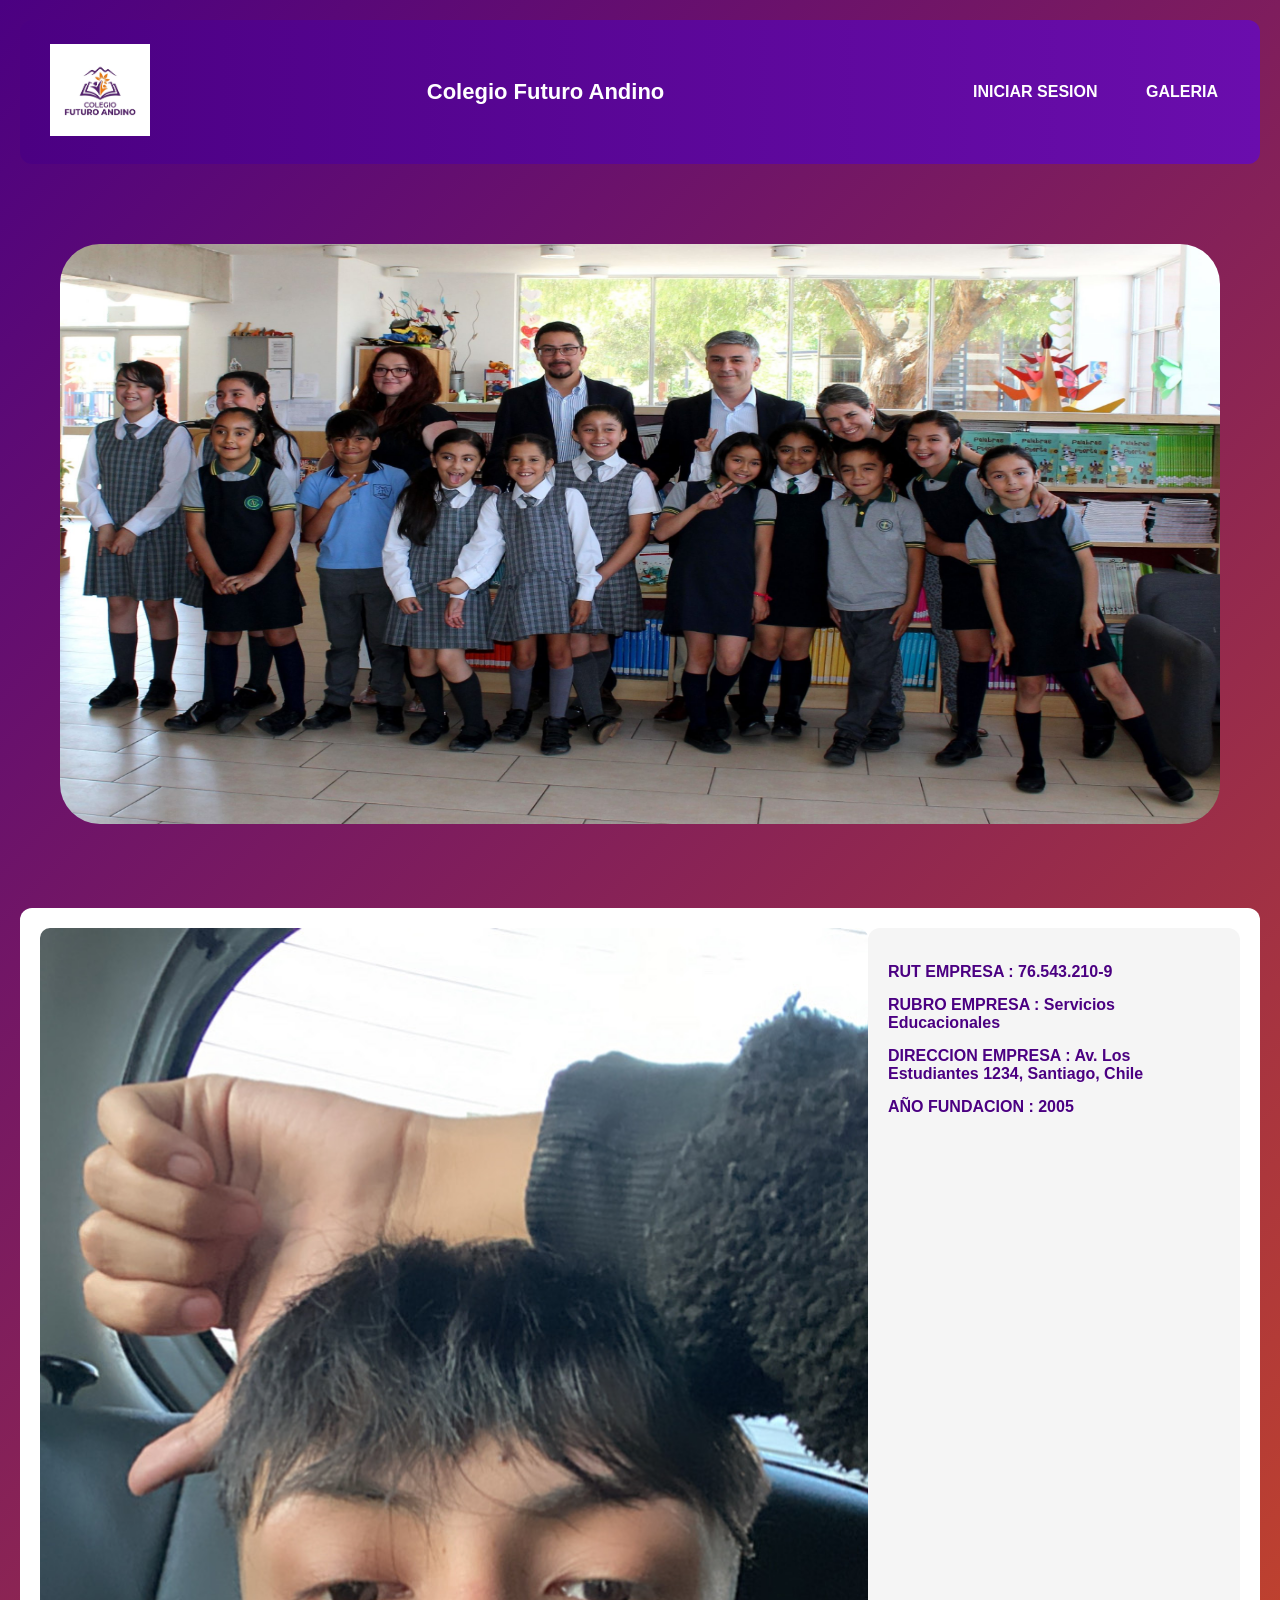
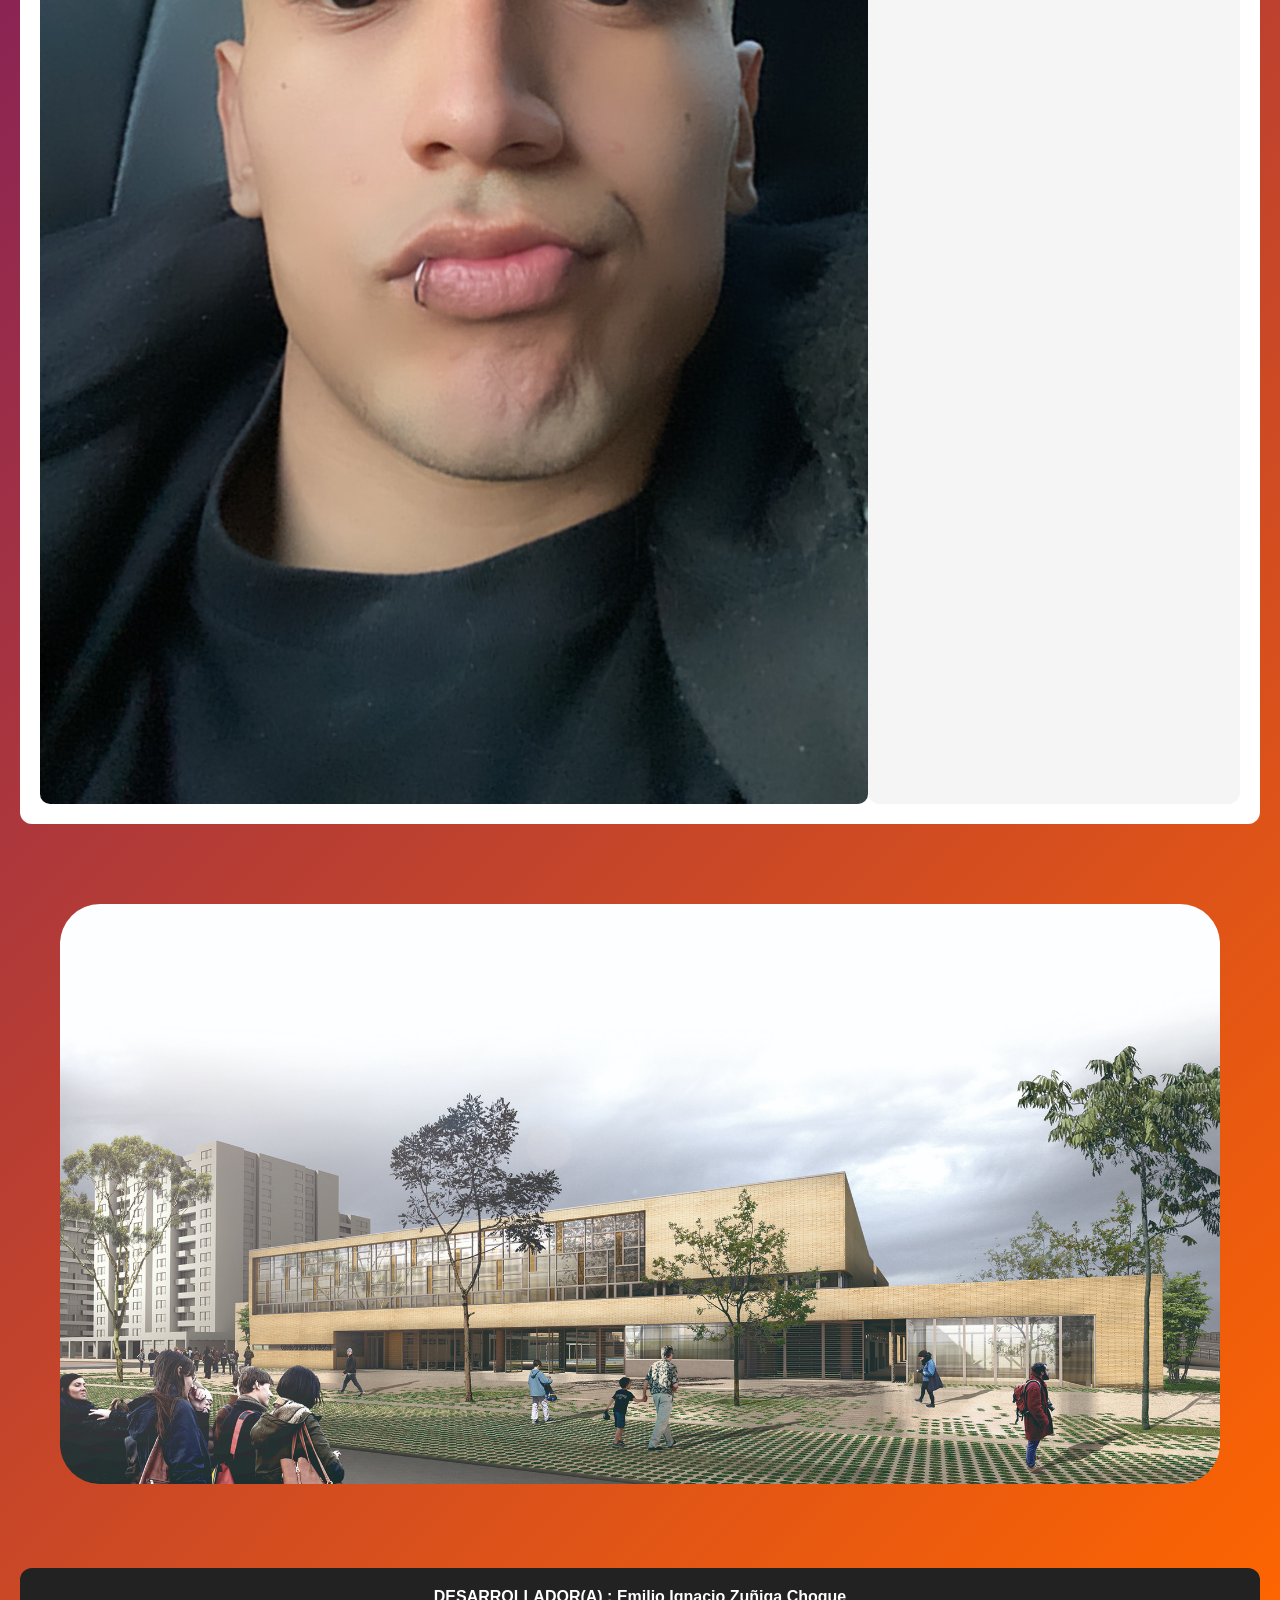
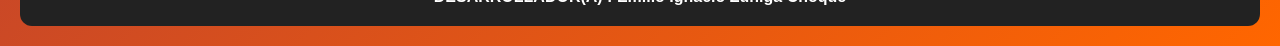
<file: index.html>
<!DOCTYPE html>
<html lang="es">
<head>
    <meta charset="UTF-8">
    <meta name="viewport" content="width=device-width, initial-scale=1.0">
    <title>Colegio Futuro</title>
    <link rel="stylesheet" href="css/styles.css">
</head>
<body>

<header class="header">
<div class="logo">
    <img src="imagenes/logo.png" class="img-logo">
</div>
    <div class="titulo">Colegio Futuro Andino</div>

    <div class="links">
        <a href="login.html">INICIAR SESION</a>
        <a href="galeria.html">GALERIA</a>
    </div>
</header>

<section class="imagen-principal">
    <img src="imagenes/banner.jpg" class="img-banner">
</section>
</section>

<section class="datos">

<div class="gerente">
    <img src="imagenes/gerente.jpg" class="img-gerente">
</div>

    <div class="info">
        <p>RUT EMPRESA : 76.543.210-9</p>
        <p>RUBRO EMPRESA : Servicios Educacionales</p>
        <p>DIRECCION EMPRESA : Av. Los Estudiantes 1234, Santiago, Chile</p>
        <p>AÑO FUNDACION : 2005</p>
    </div>

</section>

<section class="empresa-img">
    <img src="imagenes/empresa.jpg" class="img-empresa">
</section>

<footer class="footer">
    DESARROLLADOR(A) : Emilio Ignacio Zuñiga Choque
</footer>

</body>
</html>
</file>
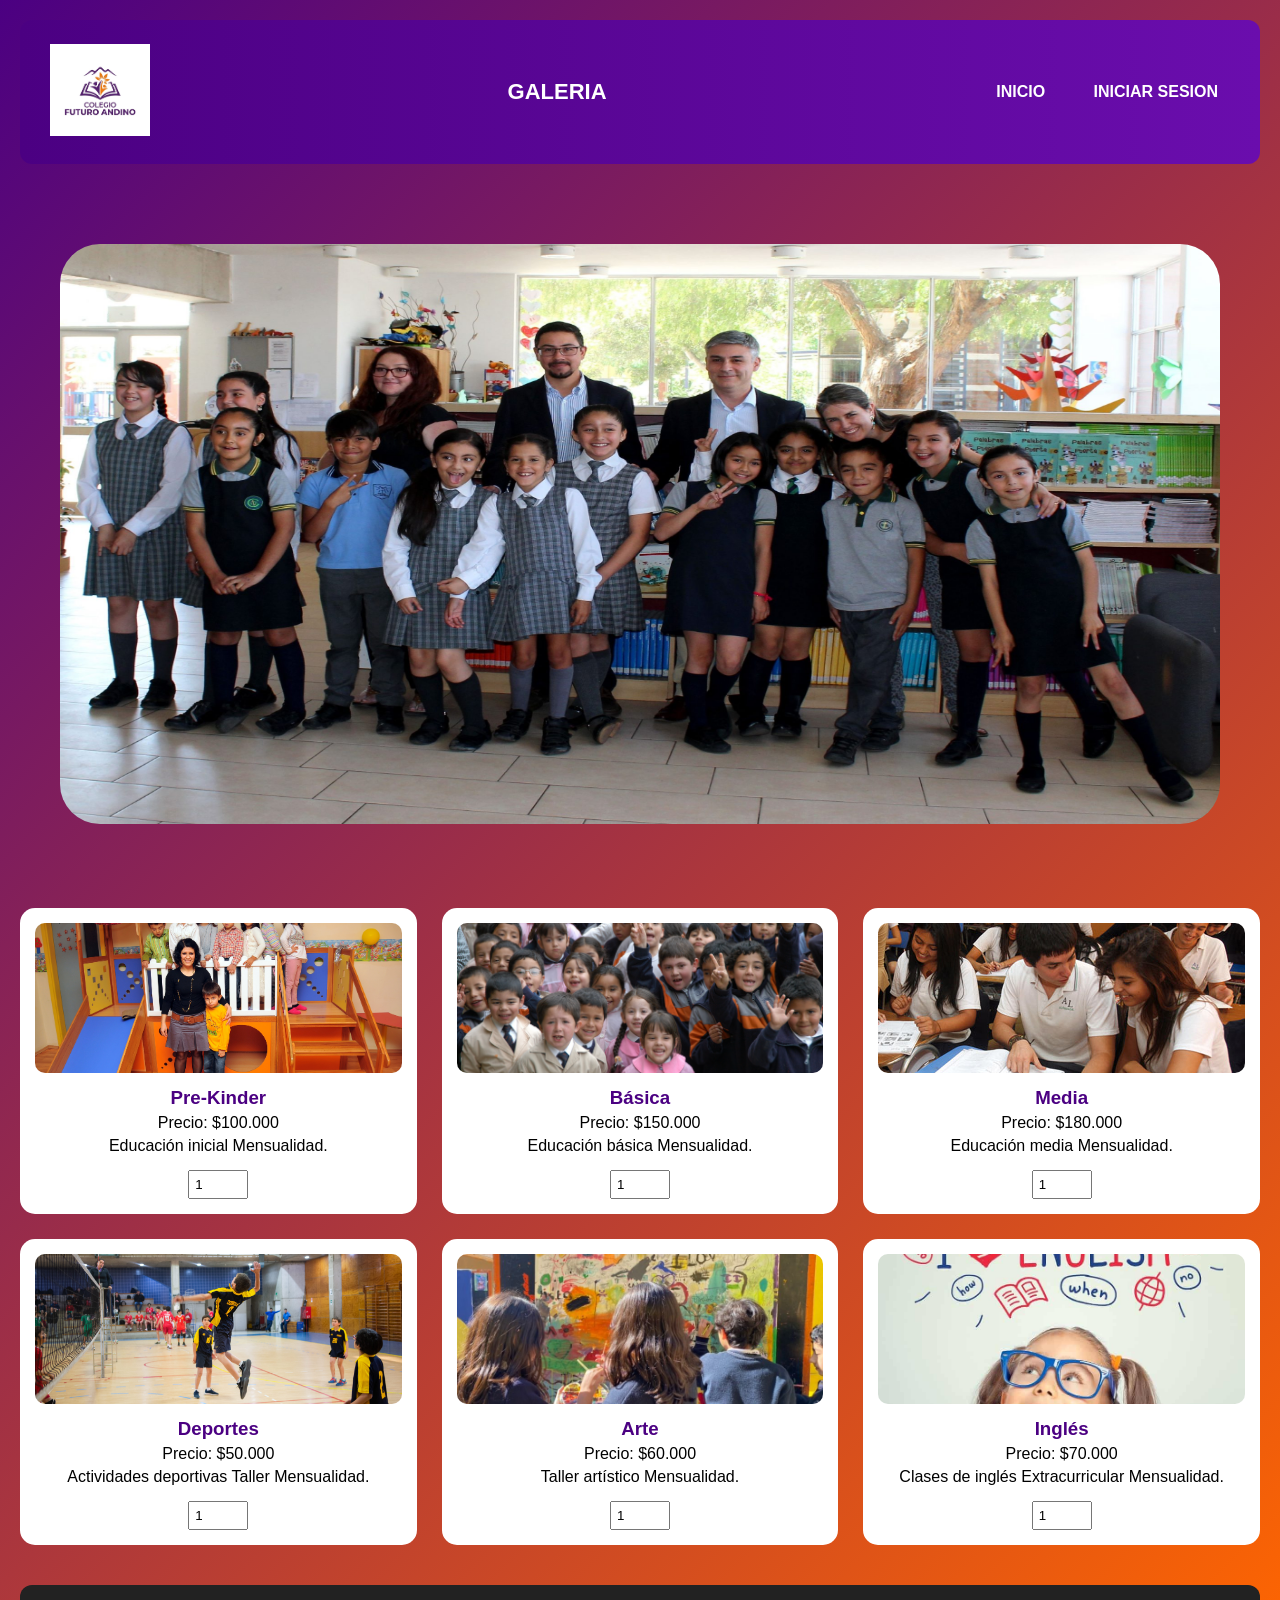
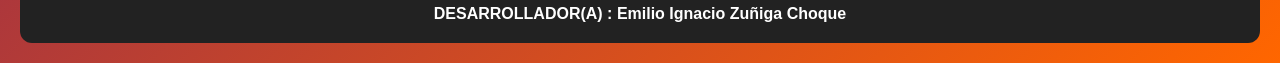
<file: galeria.html>
<!DOCTYPE html>
<html lang="es">
<head>
    <meta charset="UTF-8">
    <meta name="viewport" content="width=device-width, initial-scale=1.0">
    <title>Galería</title>
    <link rel="stylesheet" href="css/styles.css">
</head>
<body>

<header class="header">
<div class="logo">
    <img src="imagenes/logo.png" class="img-logo">
</div>

    <div class="titulo">GALERIA</div>

    <div class="links">
        <a href="index.html">INICIO</a>
        <a href="login.html">INICIAR SESION</a>
    </div>
</header>
<section class="imagen-principal">
    <img src="imagenes/banner.jpg" class="img-banner">
</section>
<main class="galeria">

    <div class="card">
        <img src="imagenes/prekinder.jpg">
        <h3>Pre-Kinder</h3>
        <p>Precio: $100.000</p>
        <p>Educación inicial Mensualidad.</p>
        <input type="number" min="1" value="1">
    </div>

    <div class="card">
        <img src="imagenes/basica.jpg">
        <h3>Básica</h3>
        <p>Precio: $150.000</p>
        <p>Educación básica Mensualidad.</p>
        <input type="number" min="1" value="1">
    </div>

    <div class="card">
        <img src="imagenes/media.jpg">
        <h3>Media</h3>
        <p>Precio: $180.000</p>
        <p>Educación media Mensualidad.</p>
        <input type="number" min="1" value="1">
    </div>

    <div class="card">
        <img src="imagenes/deporte.jpg">
        <h3>Deportes</h3>
        <p>Precio: $50.000</p>
        <p>Actividades deportivas Taller Mensualidad.</p>
        <input type="number" min="1" value="1">
    </div>

    <div class="card">
        <img src="imagenes/arte.jpg">
        <h3>Arte</h3>
        <p>Precio: $60.000</p>
        <p>Taller artístico Mensualidad.</p>
        <input type="number" min="1" value="1">
    </div>

    <div class="card">
        <img src="imagenes/ingles.jpg">
        <h3>Inglés</h3>
        <p>Precio: $70.000</p>
        <p>Clases de inglés Extracurricular Mensualidad.</p>
        <input type="number" min="1" value="1">
    </div>

</main>

<footer class="footer">
    DESARROLLADOR(A) : Emilio Ignacio Zuñiga Choque
</footer>

</body>
</html>
</file>
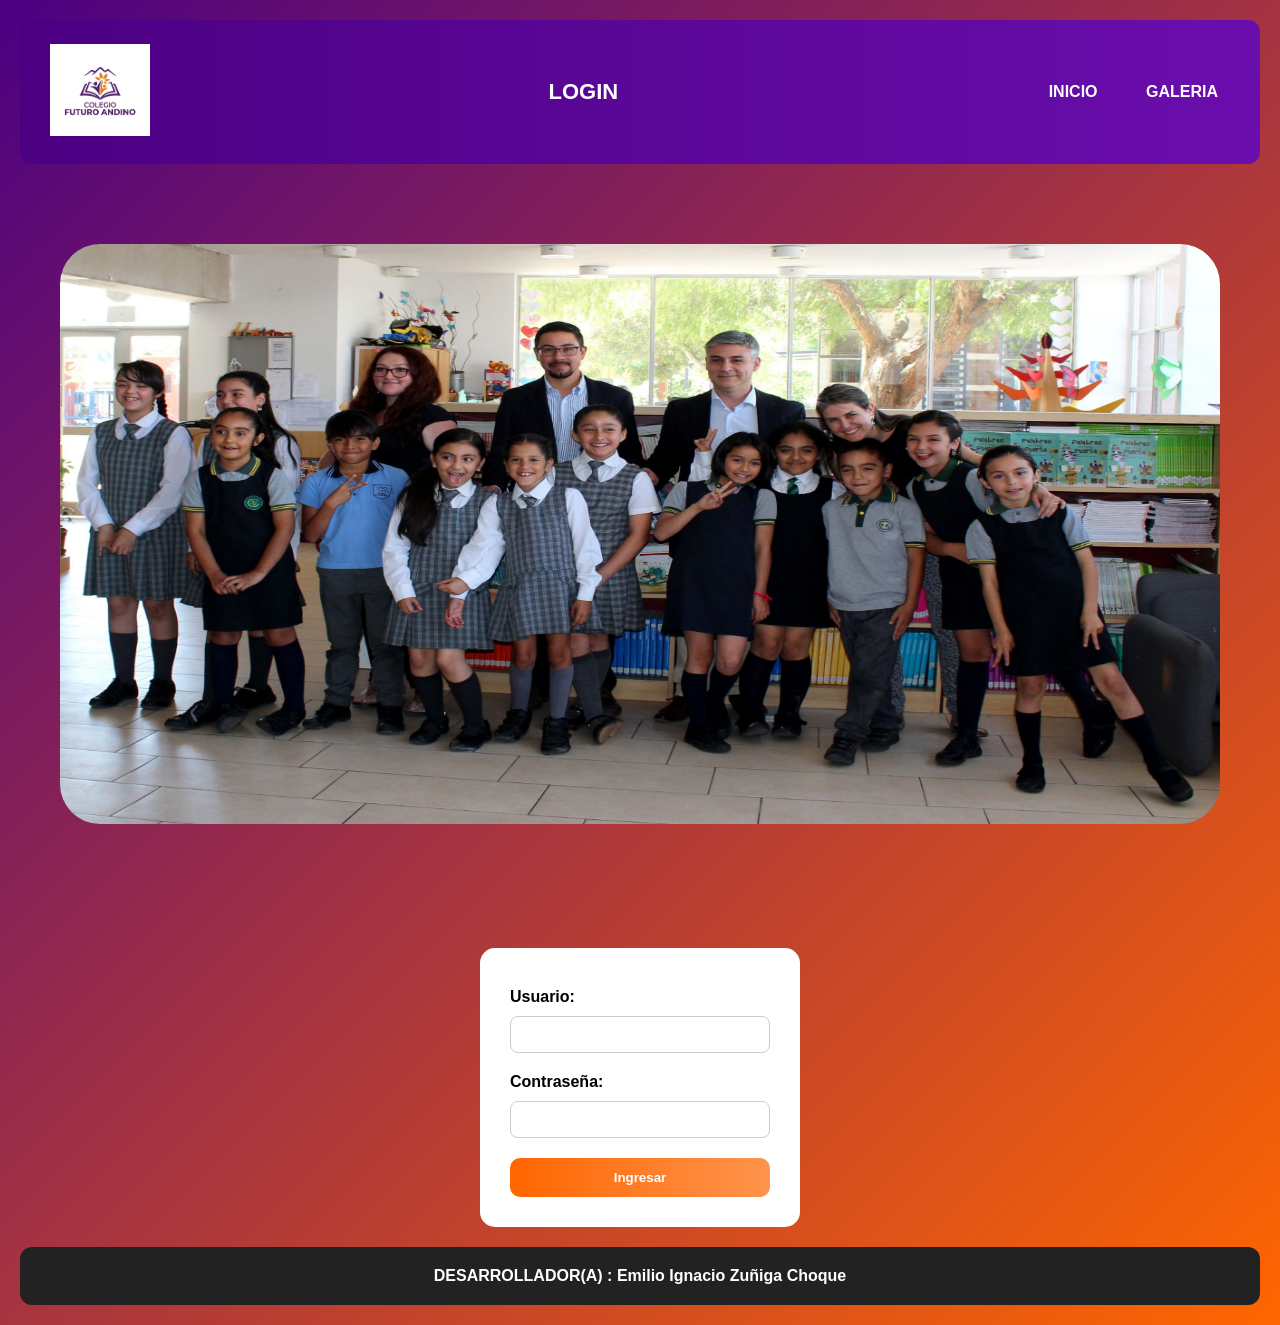
<file: login.html>
<!DOCTYPE html>
<html lang="es">
<head>
    <meta charset="UTF-8">
    <meta name="viewport" content="width=device-width, initial-scale=1.0">
    <title>Login</title>
    <link rel="stylesheet" href="css/styles.css">
</head>
<body>

<header class="header">
<div class="logo">
    <img src="imagenes/logo.png" class="img-logo">
</div>

    <div class="titulo">LOGIN</div>

    <div class="links">
        <a href="index.html">INICIO</a>
        <a href="galeria.html">GALERIA</a>
    </div>
</header>
<section class="imagen-principal">
    <img src="imagenes/banner.jpg" class="img-banner">
</section>
<main class="login-container">
    <form class="login-form">
        <label>Usuario:</label>
        <input type="text" required>

        <label>Contraseña:</label>
        <input type="password" required>

        <button type="submit">Ingresar</button>
    </form>
</main>

<footer class="footer">
    DESARROLLADOR(A) : Emilio Ignacio Zuñiga Choque
</footer>

</body>
</html>
</file>
<file: css/styles.css>
* {
    margin: 0;
    padding: 0;
    box-sizing: border-box;
}


body {
    font-family: 'Segoe UI', Arial, sans-serif;
    background: linear-gradient(135deg, #4b0082, #ff6600);
    min-height: 100vh;
}


.header {
    display: flex;
    align-items: center;
    justify-content: space-between;
    padding: 20px 30px;
    margin: 20px;
    border-radius: 12px;
    background: linear-gradient(90deg, #4b0082, #6a0dad);
    color: white;
}



.img-logo {
    width: 100px;
    height: 100px;
    object-fit: contain;
}


.titulo {
    font-size: 22px;
    font-weight: bold;
}


.links a {
    margin-left: 20px;
    text-decoration: none;
    color: white;
    font-weight: bold;
    padding: 8px 12px;
    border-radius: 8px;

}

.links a:hover {
    background-color: #ff6600;

}


.img-banner {
    width: 100%;
    height: 700px;
    padding: 60px;
    border-radius: 100px;
}

.datos {
    display: flex;
    margin: 20px;
    padding: 20px;
    border-radius: 12px;
    background: white;
}


.img-gerente {
    width: 100%;
    height: 100%;
    object-fit: cover;
    border-radius: 10px;
}


.info {
    flex: 1;
    padding: 20px;
    border-radius: 12px;
    background: #f5f5f5;
}

.info p {
    margin: 15px 0;
    font-weight: bold;
    color: #4b0082;
}


.img-empresa {
    width: 100%;
    height: 700px;
    padding: 60px;
    border-radius: 100px;
}

/* FOOTER */
.footer {
    margin: 20px;
    padding: 20px;
    text-align: center;
    font-weight: bold;
    border-radius: 12px;
    background: #222;
    color: white;
}

/* LOGIN */
.login-container {
    display: flex;
    justify-content: center;
    margin-top: 60px;
}

.login-form {
    background: white;
    padding: 30px;
    border-radius: 15px;
    width: 320px;
    display: flex;
    flex-direction: column;

}

.login-form label {
    font-weight: bold;
    margin-top: 10px;
}

.login-form input {
    margin: 10px 0;
    padding: 10px;
    border-radius: 8px;
    border: 1px solid #ccc;
}

.login-form button {
    background: linear-gradient(90deg, #ff6600, #ff944d);
    color: white;
    border: none;
    padding: 12px;
    border-radius: 10px;
    cursor: pointer;
    margin-top: 10px;
    font-weight: bold;

}



/* GALERIA */
.galeria {
    display: grid;
    grid-template-columns: repeat(3, 1fr);
    gap: 25px;
    padding: 20px;
}

.card {
    background: white;
    border-radius: 15px;
    padding: 15px;
    text-align: center;
}

.card:hover {
    transform: translateY(-10px);
}


.card img {
    width: 100%;
    height: 150px;
    object-fit: cover;
    border-radius: 10px;
    background-color: #ddd;
}


.card h3 {
    color: #4b0082;
    margin-top: 10px;
}

.card p {
    margin: 5px 0;
}


.card input {
    margin-top: 10px;
    padding: 5px;
    width: 60px;
}
</file>
